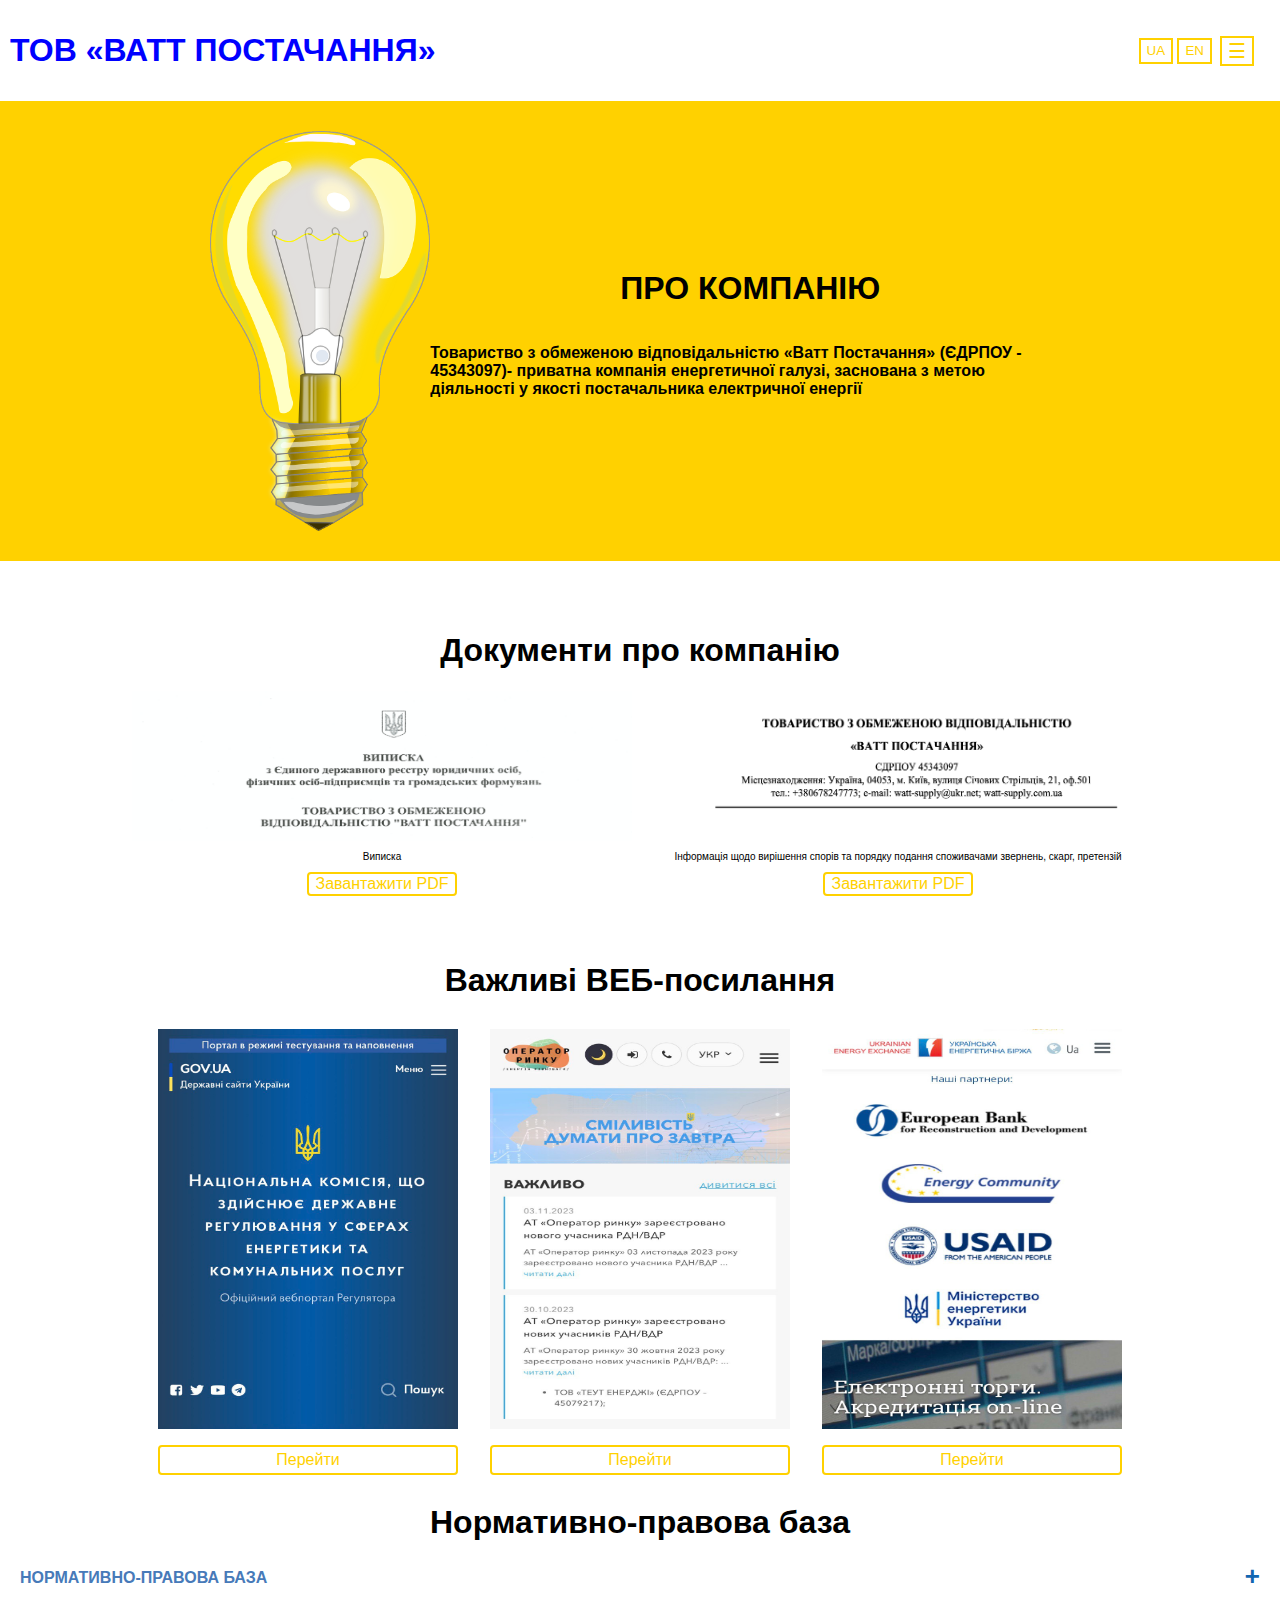
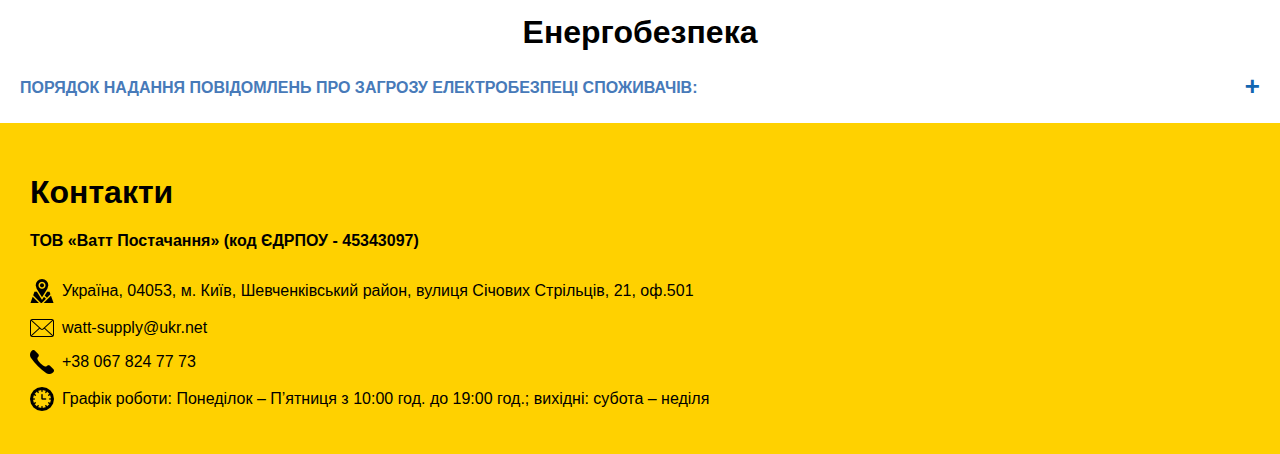
<file: index.html>
<!DOCTYPE html>
<html lang="en">
<head>
    <meta charset="UTF-8" name="viewport" content="width=device-width, initial-scale=1">
    <title>watt-supply</title>
    <link rel="stylesheet" href="styles.css">
</head>
<body>
<div class="header">
    <p class="name">ТОВ «ВАТТ ПОСТАЧАННЯ»</p>
<!--    <div class="lang-buttons">-->
<!--        <button class="ua"><a class="ua1" href="#">UA</a></button>-->
<!--        <button class="ua"><a class="ua1" href="english-version.html">EN</a></button>-->
<!--    </div>-->
<!--    <button class="openbtn" onclick="openNav()">☰</button>-->
    <div id="main" class="container-menu">
        <div class="lang-buttons">
            <button class="ua"><a class="ua1" href="#">UA</a></button>
            <button class="ua"><a class="ua1" href="english-version.html">EN</a></button>
        </div>
        <button class="openbtn" onclick="openNav()">☰</button>
    </div>
</div>
<div id="mySidebar" class="sidebar">
    <a href="javascript:void(0)" class="closebtn" onclick="closeNav()">×</a>
    <a href="#aboutCompany">Про компанію</a>
    <a href="#documentsAboutCompany">Уставні документи</a>
    <a href="#links">Важливі ВЕБ-посилання</a>
    <a href="#base">Нормативно-правова база</a>
    <a href="#safe">Повідомлення про загрозу електробезпеці</a>
    <a href="#contact">Контакти</a>
</div>
<div class="container-trading" id="aboutCompany">
    <img class="bulb" src="images/bulb-153200_1280.png" alt="bulb">
    <div class="about-company-text">
        <h1>ПРО КОМПАНІЮ</h1>
        <p class="text-about-company">
            Товариство з обмеженою відповідальністю «Ватт Постачання» (ЄДРПОУ - 45343097)-
            приватна компанія енергетичної галузі, заснована з метою діяльності у якості
            постачальника електричної енергії
        </p>
    </div>
</div>
<div class="container-doc" id="documentsAboutCompany">
    <h1>Документи про компанію</h1>
    <div class="docs">
<!--        <div class="container-photo">-->
<!--            <img class="photo-doc" src="images/v1.png" alt="photo-doc">-->
<!--            <button class="button">-->
<!--                <a class="pdf" href="images/vipiska-wat.pdf" download>Завантажити PDF</a>-->
<!--            </button>-->
<!--        </div>-->
        <div class="container-photo">
            <img class="photo-doc" src="images/v1.png" alt="photo-doc2">
            <p class="text-write">Виписка</p>
            <button class="button">
                <a class="pdf" href="images/vipiska-wat.pdf" download>Завантажити PDF</a>
            </button>
        </div>
        <div class="container-photo">
            <img class="photo-doc" src="images/watt-supply_photo.png" alt="photo-doc2">
            <p class="text-write">Інформація щодо вирішення спорів та порядку подання споживачами звернень, скарг,
                претензій</p>
            <button class="button">
                <a class="pdf" href="images/Informatsiya_shchodo_poryadku_podannya_spozhyvachamy_zvernen,_skarh.pdf" download>Завантажити PDF</a>
            </button>
        </div>
    </div>
</div>
<div class="link" id="links">
    <h1>Важливі ВЕБ-посилання</h1>
    <div class="box-link">
        <a class="link-on-site" href="https://www.nerc.gov.ua/">
            <div class="container-link">
                <img class="link-on" src="images/link1.jpeg" alt="link">
                <button class="button">Перейти</button>
            </div>
        </a>
        <a class="link-on-site" href="https://www.oree.com.ua/">
            <div class="container-link">
                <img class="link-on" src="images/link2.jpeg" alt="link1">
                <button class="button">Перейти</button>
            </div>
        </a>
        <a class="link-on-site" href="https://www.ueex.com.ua/">
            <div class="container-link">
                <img class="link-on" src="images/link3.jpeg" alt="link3">
                <button class="button">Перейти</button>
            </div>
        </a>
    </div>
</div>
<div class="link1" id="base">
    <h1 class="text-h1">Нормативно-правова база</h1>
    <div class="container-link1">
        <div class="vertmenu">
            <ul>
                <li>
                    <a href="#">Нормативно-правова база</a>
                    <input type="checkbox" class="subCat" id="4"/>
                    <label class="chka" for="4"></label>
                    <ul style="display:none">
                        <li><a href="https://zakon.rada.gov.ua/laws/show/393/96-%D0%B2%D1%80#Text">1. Закон України Про
                            звернення громадян</a></li>
                        <li><a href="https://zakon.rada.gov.ua/laws/show/2939-17#Text">2. Закон України Про доступ до
                            публічної інформації</a></li>
                        <li><a href="https://zakon.rada.gov.ua/laws/show/2297-17#Text">3. Закон України Про захист
                            персональних даних</a></li>
                        <li><a href="https://zakon.rada.gov.ua/laws/show/1023-12#Text">4. Закон України Про захист прав
                            споживачів</a></li>
                        <li><a href="https://zakon.rada.gov.ua/laws/show/2019-19#Text">5. Закон України Про ринок
                            електричної енергії</a></li>
                        <li><a href="https://zakon.rada.gov.ua/laws/show/v0312874-18#Text">6. Поставова НКРЕКП №312 Про
                            затвердження Правил роздрібного ринку електричної
                            енергії</a></li>
                        <li><a href="https://zakon.rada.gov.ua/laws/show/z1143-06#Text">7. Наказ Міністерство палива та
                            енергетики України</a></li>
                        <li><a href="https://zakon.rada.gov.ua/laws/show/1540-19#Text">8. Закон України Про Національну
                            комісію, що здійснює державне регулювання у
                            сферах енергетики та комунальних послуг</a></li>
                        <li><a href="https://zakon.rada.gov.ua/laws/show/v0307874-18#Text">9. Постанова НКРЕКП №307 Про
                            затвердження Правил ринку</a></li>
                        <li><a href="https://zakon.rada.gov.ua/laws/show/v0308874-18#Text">10. Постанова НКРЕКП №308 Про
                            затвердження Правил ринку «на добу наперед» та
                            внутрішньодобового ринку</a></li>
                        <li><a href="https://zakon.rada.gov.ua/laws/show/v0309874-18#Text">11. Постанова НКРЕКП №309 Про
                            затвердження Кодексу системи передачі</a></li>
                        <li><a href="https://zakon.rada.gov.ua/laws/show/v0310874-18#Text">12. Постанова НКРЕКП №310 Про
                            затвердження Кодексу систем розподілу</a></li>
                        <li><a href="https://zakon.rada.gov.ua/laws/show/v0311874-18#Text">13. Постанова НКРЕКП №311 Про
                            затвердження Кодексу комерційного обліку
                            електричної енергії</a></li>
                        <li><a href="https://zakon.rada.gov.ua/laws/show/v0312874-18#Text">14. Постанова НКРЕКП №312 Про
                            затвердження Правил роздрібного ринку електричної
                            енергії</a></li>
                        <li><a href="https://zakon.rada.gov.ua/laws/show/v1469874-17#Text">15. Постанова НКРЕКП №1469
                            Про затвердження Ліцензійних умов провадження
                            господарської діяльності з постачання електричної енергії споживачу</a></li>
                        <li><a href="https://zakon.rada.gov.ua/rada/show/v0766874-20#Text">16. Постанова НКРЕКП №766 Про
                            дії учасників ринку електричної енергії у період
                            дії карантину та обмежувальних заходів, пов’язаних із поширенням коронавірусної хвороби
                            (COVID-19)</a></li>
                        <li><a href="https://zakon.rada.gov.ua/laws/show/483-2019-%D0%BF#n9">17. Положення про
                            покладення спеціальних обов’язків на учасників ринку
                            електричної енергії для забезпечення загальносуспільних інтересів у процесі функціонування
                            ринку електричної енергії</a></li>
                        <li><a href="https://zakon.rada.gov.ua/laws/show/v0375874-18#Text">18. Постанова НКРЕКП №375 Про
                            затвердження Порядку забезпечення стандартів
                            якості електропостачання та надання компенсації споживачам за їх недотримання</a></li>
                    </ul>
                </li>
            </ul>
        </div>
    </div>

</div>
<div class="link1" id="safe">
    <h1 class="text-h1">Енергобезпека</h1>
    <div class="container-link1">
        <div class="vertmenu">
            <ul>
                <li>
                    <a href="#">Порядок надання повідомлень про загрозу електробезпеці споживачів:
                    </a>
                    <input type="checkbox" class="subCat" id="5"/>
                    <label class="chka" for="5"></label>
                    <ul style="display:none">
                        <li>
                            <p><strong>І. Дії працівників або свідків нещасного випадку чи аварії яка становить загрозу
                                електробезпеці</strong></p>
                            <ol>
                                <li><strong>Строк подачі інформації:</strong> Негайно</li>
                                <li><strong>Кому подається інформація:</strong> Для працівників – безпосередній керівник
                                    працівника або інша уповноважена особа на підприємстві. Для споживачів –
                                    зателефонувати за номером: +38 067 824 77 73.
                                </li>
                                <li><strong>Порядок дій:</strong> У випадку виявлення подій, які становлять загрозу
                                    електробезпеці людей, тварин або можуть призвести до системних збоїв у роботі
                                    обладнання чи аварій на виробництві, необхідно негайно перш за все самому тримати
                                    безпечну відстань від місця події, сповістити оточуючих про небезпеку, запобігти
                                    наближенню до місця аварії випадкових перехожих чи тварин та повідомити про те, що
                                    сталося через засоби зв'язку або нарочним безпосереднього керівника або іншої
                                    уповноваженої особи на підприємстві. Для споживачів – зателефонувати за номером: +38
                                    067 824 77 73.
                                </li>
                            </ol>
                        </li>
                        <li>
                            <p><strong>ІІ. Дії керівників або інших уповноважених осіб на підприємстві у разі отримання
                                повідомлення про нещасний випадок чи аварію яка становить загрозу
                                електробезпеці</strong></p>
                            <ol>
                                <li><strong>Строк подачі інформації:</strong> Негайно</li>
                                <li><strong>Кому подається інформація:</strong> У разі пожежі на об’єктах – повідомити
                                    за допомогою засобів зв'язку відділ цивільного захисту, пожежної безпеки та
                                    мобілізаційної роботи, чергового диспетчера РЕМ, ОДС, тел. 101.
                                </li>
                                <li><strong>Порядок дій:</strong> Керівники на місцях перш за все повинні оцінити
                                    ситуацію і визначити наслідки від настання нещасного випадку або інших подій, які
                                    становлять загрозу електробезпеці, організувати за необхідності надання першої
                                    медичної допомоги, прийняти невідкладні заходи по недопущенню подібних подій.
                                </li>
                            </ol>
                        </li>
                        <div>
                            <p>Для надання повідомлення про загрозу електробезпеці необхідно зателефонувати за номером:
                                +38
                                067 824 77 73, та повідомити на електронну пошту <a href="mailto:watt-supply@ukr.net">watt-supply@ukr.net</a>.
                            </p>
                        </div>
                    </ul>
                </li>
            </ul>
        </div>
    </div>
</div>
<div class="footer" id="contact">
    <h1>Контакти</h1>
    <div class="container-footer">
        <p class="text-foot">ТОВ «Ватт Постачання» (код ЄДРПОУ - 45343097)
        </p>
        <div class="location">
            <img src="images/free-icon-placeholder-837469.png" alt="location">
            <p>
                Україна, 04053, м. Київ, Шевченківський район, вулиця Січових Стрільців, 21, оф.501
            </p>
        </div>
        <div class="mail">
            <img src="images/free-icon-envelope-481659.png" alt="mail">
            <a class="link-mail-phone" href="mailto:watt-supply@ukr.net">watt-supply@ukr.net</a>
        </div>
        <div class="phone">
            <img src="images/free-icon-vector-icon-11084539.png" alt="phone">
            <a class="link-mail-phone" href="tel:+380678247773">+38 067 824 77 73</a>
        </div>
        <div class="schedule">
            <img class="link-mail-phone" src="images/free-icon-schedule-1154553.png">
            <p>Графік роботи: Понеділок – П’ятниця з 10:00 год. до 19:00 год.; вихідні: субота – неділя</p>
        </div>

    </div>
</div>
<script src="script.js"></script>
</body>
</html>
</file>
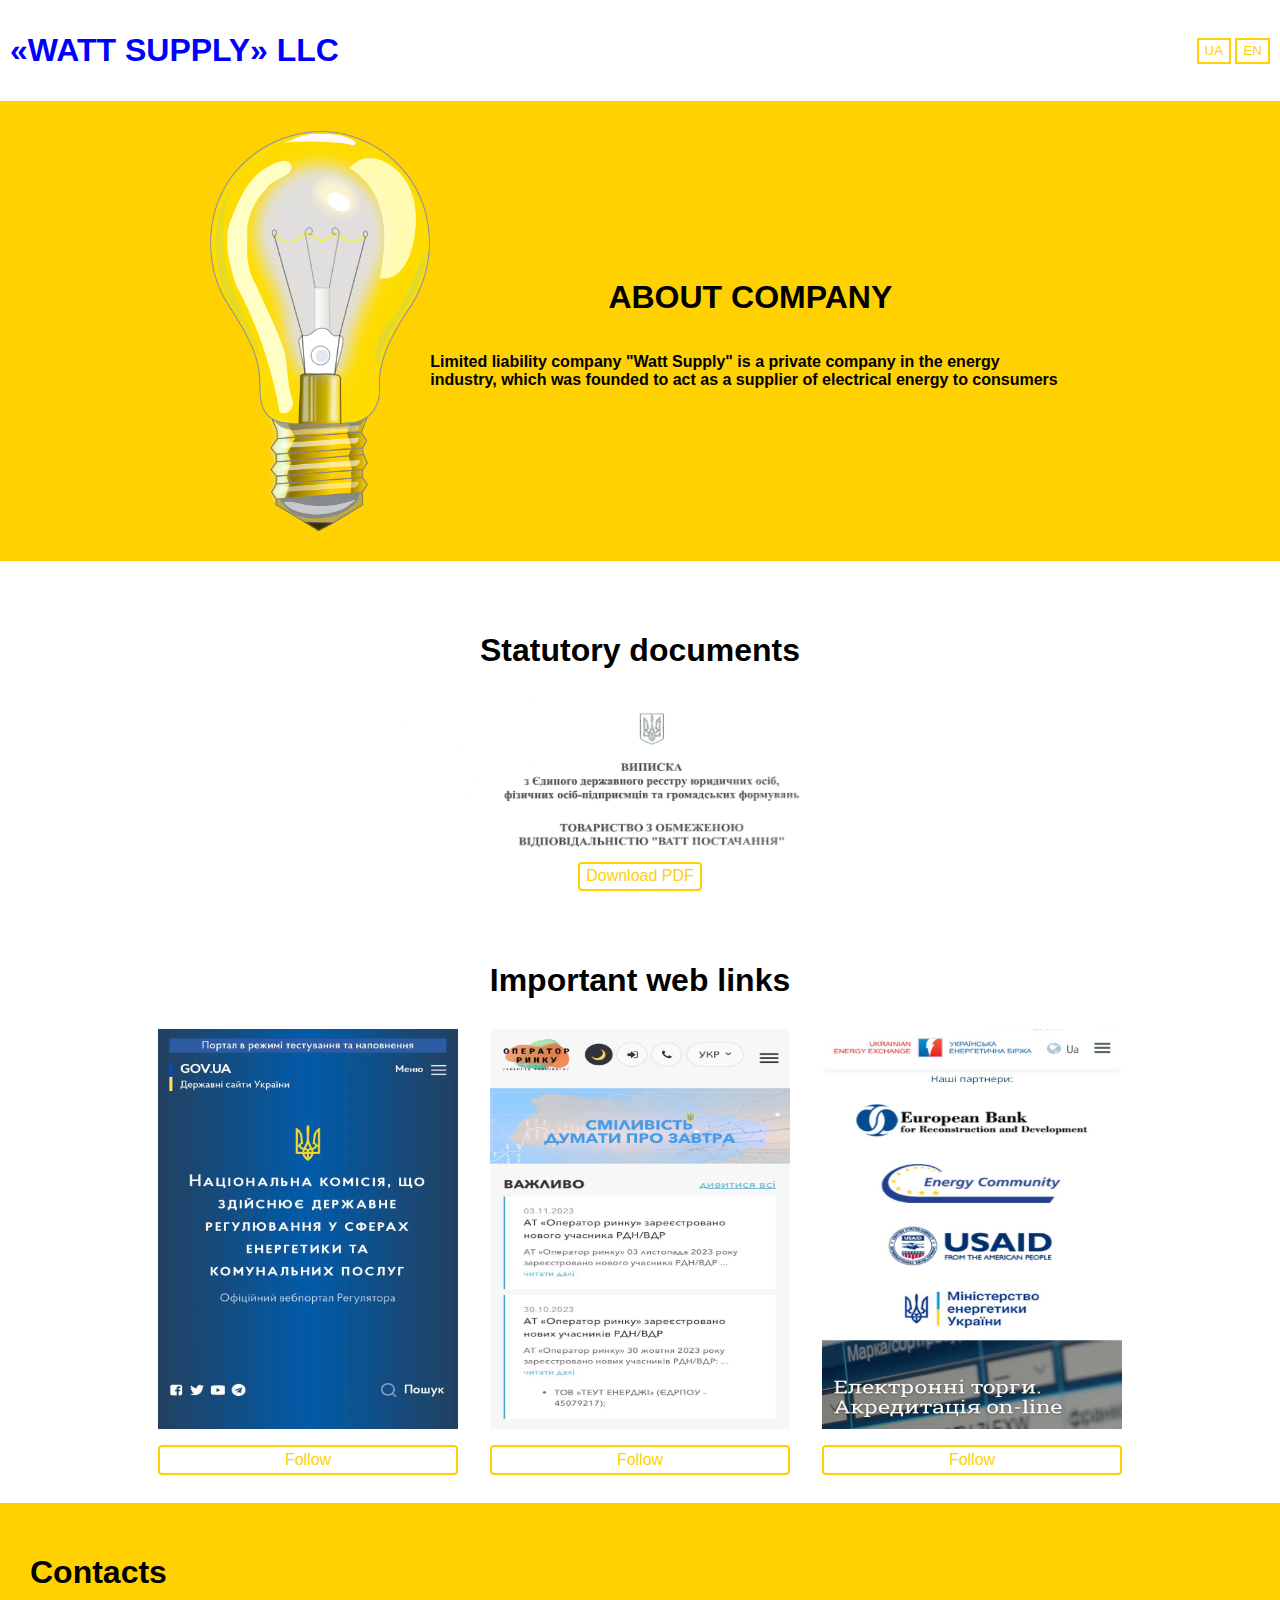
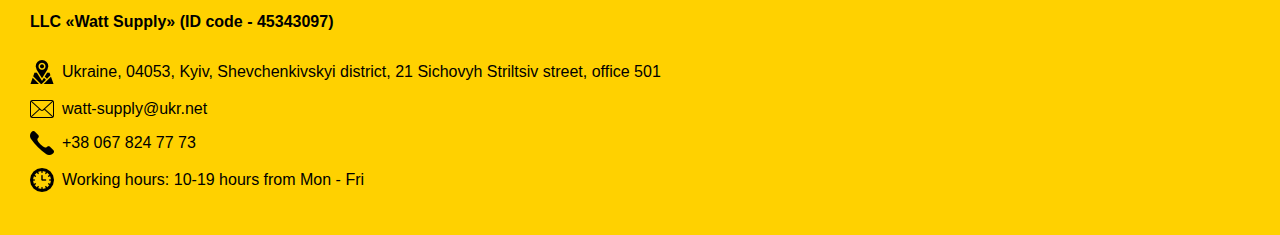
<file: english-version.html>
<!DOCTYPE html>
<html lang="en">
<head>
    <meta charset="UTF-8" name="viewport" content="width=device-width, initial-scale=1">
    <title>watt-supply</title>
    <link rel="stylesheet" href="styles.css">
</head>
<body>
<div class="header">
    <p class="name">«WATT SUPPLY» LLC</p>
    <div class="lang-buttons">
        <button class="ua"><a class="ua1" href="index.html">UA</a></button>
        <button class="ua"><a class="ua1" href="#">EN</a></button>
    </div>
</div>
<div class="container-trading">
    <img class="bulb" src="images/bulb-153200_1280.png" alt="bulb">
    <div class="about-company-text">
        <h1>ABOUT COMPANY</h1>
        <p class="text-about-company">
            Limited liability company "Watt Supply" is a private company in the energy industry, which was
            founded to act as a supplier of electrical energy to consumers
        </p>
    </div>
</div>
<div class="container-doc">
    <h1>Statutory documents</h1>
    <div class="docs">
        <div class="container-photo">
            <img class="photo-doc" src="images/v1.png" alt="photo-doc">
            <button class="button">
                <a class="pdf" href="images/vipiska-wat.pdf" download>Download PDF</a>
            </button>
        </div>
    </div>
</div>
<div class="link">
    <h1>Important web links</h1>
    <div class="box-link">
        <a class="link-on-site" href="https://www.nerc.gov.ua/">
            <div class="container-link">
                <img class="link-on" src="images/link1.jpeg" alt="link">
                <button class="button">Follow</button>
            </div>
        </a>
        <a class="link-on-site" href="https://www.oree.com.ua/">
            <div class="container-link">
                <img class="link-on" src="images/link2.jpeg" alt="link1">
                <button class="button">Follow</button>
            </div>
        </a>
        <a class="link-on-site" href="https://www.ueex.com.ua/">
            <div class="container-link">
                <img class="link-on" src="images/link3.jpeg" alt="link3">
                <button class="button">Follow</button>
            </div>
        </a>
    </div>
</div>
<div class="footer">
    <h1>Contacts</h1>
    <div class="container-footer">
        <p class="text-foot">LLC «Watt Supply» (ID code - 45343097)

        </p>
        <div class="location">
            <img src="images/free-icon-placeholder-837469.png" alt="location">
            <p>
                Ukraine, 04053, Kyiv, Shevchenkivskyi district, 21 Sichovyh Striltsiv street, office 501
            </p>
        </div>
        <div class="mail">
            <img src="images/free-icon-envelope-481659.png" alt="mail">
            <a class="link-mail-phone" href="mailto:watt-trading@ukr.net">watt-supply@ukr.net</a>
        </div>
        <div class="phone">
            <img src="images/free-icon-vector-icon-11084539.png" alt="phone">
            <a class="link-mail-phone" href="tel:+380678247773">+38 067 824 77 73</a>
        </div>
        <div class="schedule">
            <img class="link-mail-phone" src="images/free-icon-schedule-1154553.png">
            <p>Working hours: 10-19 hours from Mon - Fri</p>
        </div>

    </div>
</div>
</body>
</html>
</file>
<file: styles.css>
/*body{*/
/*    margin: 0;*/
/*    font-family: Founders Grotesk XCondensed, sans-serif;*/
/*}*/

/*.header{*/
/*    padding-left: 10px;*/
/*    display: flex;*/
/*    padding-right: 10px;*/
/*    align-items: center;*/
/*    justify-content: space-between;*/
/*}*/

/*.container-trading{*/
/*    width: 100%;*/
/*    font-weight: 600;*/
/*    display: flex;*/
/*    flex-direction: row;*/
/*    flex-wrap: wrap;*/
/*    align-items: center;*/
/*    justify-content: center;*/
/*    background: #ffd100;*/
/*    padding-top: 30px;*/
/*    padding-bottom: 30px;*/
/*    color: black;*/
/*}*/

/*.ua{*/
/*    background: none;*/
/*    border: 2px solid #ffd100;*/
/*    height: 26px;*/
/*}*/

/*.ua1{*/
/*    text-decoration: none;*/
/*    color: #ffd100;*/
/*}*/

/*.bulb{*/
/*    max-width: 600px;*/
/*    height: 400px;*/
/*}*/

/*.about-company-text{*/
/*    width: 50%;*/
/*    display: flex;*/
/*    flex-direction: column;*/
/*    align-items: center;*/
/*}*/

/*@media (max-width: 691px) {*/
/*    .about-company-text{*/
/*        width: 80%;*/
/*    }*/
/*}*/

/*.container-doc{*/
/*    display: flex;*/
/*    flex-direction: column;*/
/*    align-items: center;*/
/*    margin-top: 50px;*/
/*}*/

/*.docs{*/
/*    display: flex;*/
/*    justify-content: center;*/
/*    align-items: center;*/
/*    flex-direction: row;*/
/*    width: 90%;*/
/*    flex-wrap: wrap;*/
/*    gap: 1rem;*/
/*}*/

/*.container-photo{*/
/*    max-width: 500px;*/
/*    height: 200px;*/
/*    width: 100%;*/
/*    display: flex;*/
/*    flex-direction: column;*/
/*    align-items: center;*/
/*    justify-content: space-between;*/
/*}*/

/*.pdf{*/
/*    text-decoration: none;*/
/*    color: #ffd100;*/
/*}*/

/*.photo-doc{*/
/*    max-width: 500px;*/
/*    width: 100%;*/
/*    height: 150px;*/
/*}*/

/*.link-on{*/
/*    width: 300px;*/
/*    height: 400px;*/
/*}*/

/*.box-link{*/
/*    display: flex;*/
/*    flex-direction: row;*/
/*    flex-wrap: wrap;*/
/*    gap: 1rem;*/
/*    width: 100%;*/
/*    justify-content: center;*/
/*}*/

/*.link{*/
/*    display: flex;*/
/*    flex-direction: column;*/
/*    align-items: center;*/
/*    margin-bottom: 20px;*/
/*    margin-top: 50px;*/
/*}*/

/*.container-link{*/
/*    padding: 8px;*/
/*    display: flex;*/
/*    flex-direction: column;*/
/*    gap: 1rem;*/
/*}*/

/*.link-on-site{*/
/*    text-decoration: none;*/
/*    color: black;*/
/*}*/

/*.footer{*/
/*    background: #ffd100;*/
/*    padding: 30px;*/
/*    color: black;*/
/*}*/

/*.text-foot{*/
/*    font-weight: 700;*/
/*}*/

/*.mail,*/
/*.location,*/
/*.phone,*/
/*.schedule{*/
/*    display: flex;*/
/*    align-items: center;*/
/*    flex-direction: row;*/
/*    flex-wrap: nowrap;*/
/*    gap: 0.5rem;*/
/*}*/

/*.phone{*/
/*    margin-top: 10px;*/
/*}*/

/*.button{*/
/*    height: 30px;*/
/*    background: none;*/
/*    border: 2px solid #ffd100;*/
/*    cursor: pointer;*/
/*    color: #ffd100;*/
/*    border-radius: 4px;*/
/*    font-size: 1rem;*/
/*}*/

/*.link-mail-phone{*/
/*    text-decoration: none;*/
/*    color: black;*/
/*}*/

/*.name{*/
/*    font-size: 2rem;*/
/*    font-weight: 600;*/
/*    color: blue;*/
/*}*/

body{
    margin: 0;
    font-family: Founders Grotesk XCondensed, sans-serif;
}

.header{
    padding-left: 10px;
    display: flex;
    padding-right: 10px;
    align-items: center;
    justify-content: space-between;
}

.container-trading{
    width: 100%;
    color: black;
    font-weight: 600;
    display: flex;
    flex-direction: row;
    flex-wrap: wrap;
    align-items: center;
    justify-content: center;
    background: #ffd100;
    padding-top: 30px;
    padding-bottom: 30px;
}

.ua{
    background: none;
    border: 2px solid #ffd100;
    height: 26px;
}

.ua1{
    text-decoration: none;
    color: #ffd100;
}

.bulb{
    max-width: 600px;
    height: 400px;
}

.about-company-text{
    width: 50%;
    display: flex;
    flex-direction: column;
    align-items: center;
}

@media (max-width: 691px) {
    .about-company-text{
        width: 80%;
    }
}

.container-doc{
    display: flex;
    flex-direction: column;
    align-items: center;
    margin-top: 50px;
}

.docs{
    display: flex;
    justify-content: center;
    align-items: center;
    flex-direction: row;
    width: 90%;
    flex-wrap: wrap;
    gap: 1rem;
}

.container-photo{
    max-width: 500px;
    height: 200px;
    width: 100%;
    display: flex;
    flex-direction: column;
    align-items: center;
    justify-content: space-between;
}

.pdf{
    text-decoration: none;
    color: #ffd100;
}

.photo-doc{
    max-width: 500px;
    width: 100%;
    min-height: 150px;
}

.link-on{
    width: 300px;
    height: 400px;
}

.box-link{
    display: flex;
    flex-direction: row;
    flex-wrap: wrap;
    gap: 1rem;
    width: 100%;
    justify-content: center;
}

.link{
    display: flex;
    flex-direction: column;
    align-items: center;
    margin-bottom: 20px;
    margin-top: 50px;
}

.container-link{
    padding: 8px;
    display: flex;
    flex-direction: column;
    gap: 1rem;
}

.link-on-site{
    text-decoration: none;
    color: black;
}

.footer{
    background: #ffd100;
    padding: 30px;
}

.text-foot{
    font-weight: 700;
}

.mail,
.location,
.phone,
.schedule{
    display: flex;
    align-items: center;
    flex-direction: row;
    flex-wrap: nowrap;
    gap: 0.5rem;
}

.phone{
    margin-top: 10px;
}

.button{
    height: 30px;
    background: none;
    border: 2px solid #ffd100;
    cursor: pointer;
    color: #ffd100;
    border-radius: 4px;
    font-size: 1rem;
}

.link-mail-phone{
    text-decoration: none;
    color: black;
}

.name{
    font-size: 2rem;
    font-weight: 600;
    color: blue;
}

.sidebar {
    height: 100%;
    width: 0;
    position: fixed;
    z-index: 1;
    top: 0;
    right: 0;
    background-color: #ffd100;
    overflow-x: hidden;
    transition: 0.5s;
    padding-top: 60px;
}

.sidebar a {
    padding: 8px 8px 8px 32px;
    text-decoration: none;
    font-size: 16px;
    color: black;
    display: block;
    transition: 0.3s;
}

.sidebar a:hover {
    color: #f1f1f1;
}

.sidebar .closebtn {
    position: absolute;
    top: 0;
    right: 25px;
    font-size: 36px;
    margin-left: 50px;
}

.openbtn {
    font-size: 20px;
    cursor: pointer;
    background: none;
    color: #ffd100;
    border: 2px solid #ffd100;
}

#main {
    transition: margin-left .5s;
    padding: 16px;
}

.container-menu{
    display: flex;
    flex-direction: row;
    flex-wrap: wrap;
    align-items: center;
    gap: 0.5rem;
}

.text-write{
    font-size: 10px;
    text-align: center;
}

.vertmenu {
    margin: 0 20px;
    font-family: 'Open Sans', sans-serif;
}
.vertmenu ul {
    list-style: none;
    margin: 0;
    padding: 0;
}
.vertmenu ul li {
    position: relative;
    margin: 0;
    line-height: 30px;
    text-transform: uppercase;
}
.vertmenu ul li li {
    padding-left:20px;
}
.vertmenu .subCat, .chka {
    top: 0;
    right: 0px;
    position: absolute;
    cursor: pointer;
}
.vertmenu .subCat.plus,
.chka:before,
.vertmenu .subCat.minus,
.subCat:checked + .chka:before {
    content: '+';
    font-size: 26px;
    color: #1266B1;
    font-weight: bold;
    font-family: Courier;
}
.vertmenu .subCat.minus, .subCat:checked + .chka:before {
    content: '-';
}
.vertmenu a {
    color: #477AB9;
    font-size: 16px;
    font-weight:bold;
    text-decoration:none;
}
.vertmenu ul li li a {
    color: #666;
    font-size: 15px;
    font-weight:normal;
    text-decoration:none;
}
.vertmenu a.active {
    color: #00B1EC;
}
.vertmenu a:hover {
    text-decoration: none;
    color: #000 !important;
}
.vertmenu > ul > li ul {
    display: none;
}
.vertmenu > ul > li a.active + span + ul {
    display: block !important;
}
.vertmenu > ul > li .subCat:checked ~ ul {
    display: block !important;
}
.vertmenu input[type=checkbox].subCat {
    display:none;
}
.vertmenu ul li li a:before {
    content: '\203A';
    font-size: 20px;
    padding-right: 6px;
    color: #666;
    font-weight: bold;
}
.vertmenu > ul li li a:hover:before {
    color: #1266B1;
}

.text-h1{
    text-align: center;
}

.link1{
    margin-bottom: 20px;
}
</file>
